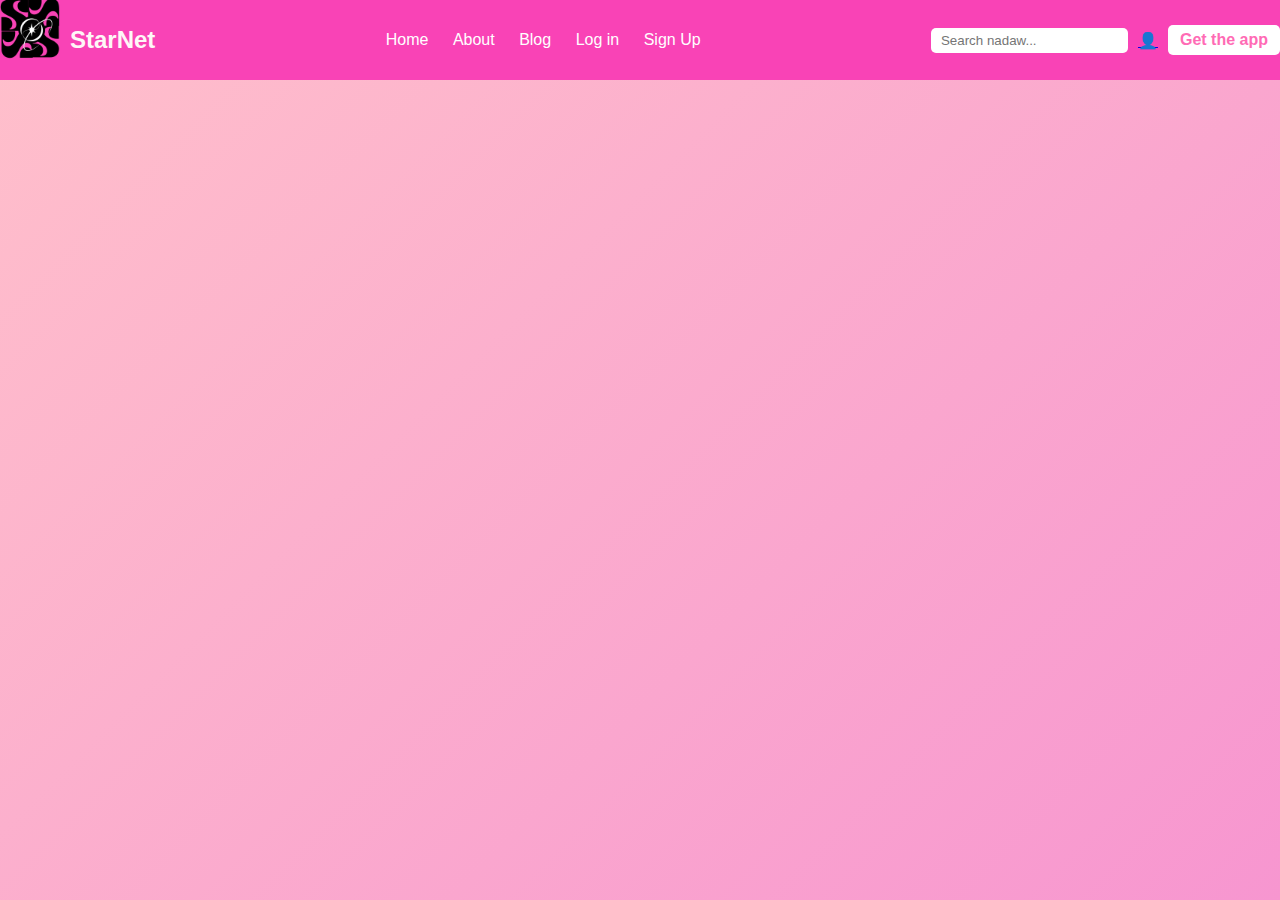
<file: index.html>
<!DOCTYPE html>
<html lang="en">
<head>
  <meta charset="UTF-8" />
  <meta name="viewport" content="width=device-width, initial-scale=1.0"/>
  <title>StarNet One Page</title>
  <link rel="stylesheet" href="style44ccmain.css" />
  <link href="https://fonts.googleapis.com/css2?family=Inter:wght@400;600&display=swap" rel="stylesheet">
</head>
<body>

  <!-- NAVIGATION BAR -->
  <nav class="navbar">
    <div class="logo-container">
      <img src="logo.vios.png" alt="StarNet Logo" class="logo" />
      <div class="nav-left">StarNet</div>
    </div>
    <div class="nav-links">
        <a href="index.html">Home</a>
        <a href="About us.html">About</a>
        <a href="BLOG ni.html">Blog</a>
        <a href="LOG-IN SA WEBISTE.html">Log in</a>
        <a href="SIGN UP.html">Sign Up</a>
    </div>
    <div class="nav-right">
      <input type="text" placeholder="Search nadaw..." />
      <a href="SIGN UP.html" class="account-icon" title="My Account">👤</a>
      <a href="SIGN UP ACTIVITY- VIOS.HTML" class="get-app-btn">Get the app</a>
    </div>
  </nav> 
<section id="home"></section>
<section id="about"></section>
<section id="blog"></section>
<section id="login"></section>
<section id="signup"></section>
 


</body>
</html>
</file>
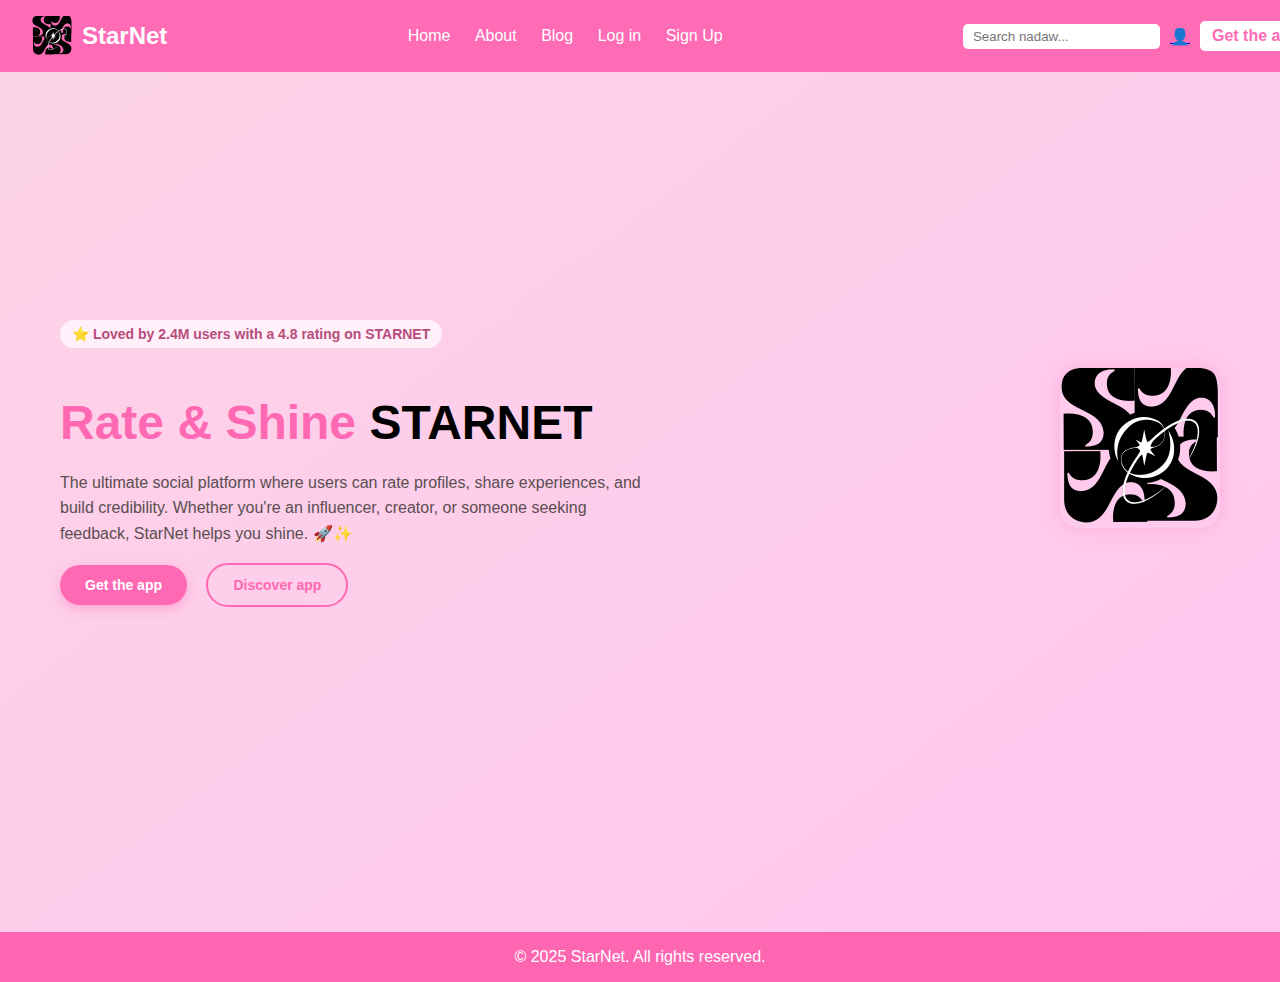
<file: HOME ni sya.html>
<!DOCTYPE html>
<html lang="en">
<head>
  <meta charset="UTF-8" />
  <meta name="viewport" content="width=device-width, initial-scale=1.0"/>
  <title>STARNET-byuz</title>
  <link rel="stylesheet" href="home44css.css" />
  <link href="https://fonts.googleapis.com/css2?family=Inter:wght@400;600&display=swap" rel="stylesheet">
</head>
<body>
    <!-- NAVIGATION BAR -->
    <nav class="navbar">
      <div class="logo-container">
        <img src="logo.vios.png" alt="StarNet Logo" class="logo" />
        <div class="nav-left">StarNet</div>
      </div>
      <div class="nav-links">
          <a href="HOME ni sya.html">Home</a>
          <a href="About us.html">About</a>
          <a href="BLOG ni.html">Blog</a>
          <a href="LOG-IN SA WEBISTE.html">Log in</a>
          <a href="SIGN UP.html">Sign Up</a>
      </div>
      <div class="nav-right">
        <input type="text" placeholder="Search nadaw..." />
        <a href="SIGN UPP.html" class="account-icon" title="My Account">👤</a>
        <a href="#app" class="get-app-btn">Get the app</a>
      </div>
    </nav> 
  <section id="home"> </section>
  <section id="about"></section>
  <section id="blog"></section>
  <section id="login"></section>
  <section id="signup"></section>

<!-- HOME SECTION -->
<section class="landing" id="home">
  <div class="text-section">
    <p class="users-tag">⭐ Loved by 2.4M users with a 4.8 rating on STARNET</p>
    <h1><span class="highlight">Rate & Shine</span> STARNET</h1>
    <p class="desc">
      The ultimate social platform where users can rate profiles, share experiences, and build credibility. Whether you're an influencer, creator, or someone seeking feedback, StarNet helps you shine. 🚀✨
    </p>
    <div class="buttons">
      <a href="#app" class="btn-filled">Get the app</a>
      <a href="#app" class="btn-outline">Discover app</a>
    </div>
  </div>
  <div class="image-section">
    <img src="logo.vios.png" alt="App Preview" />
  </div>
</section>
<!-- FOOTER -->
<footer>© 2025 StarNet. All rights reserved.</footer> 
</body>
</html>
</file>
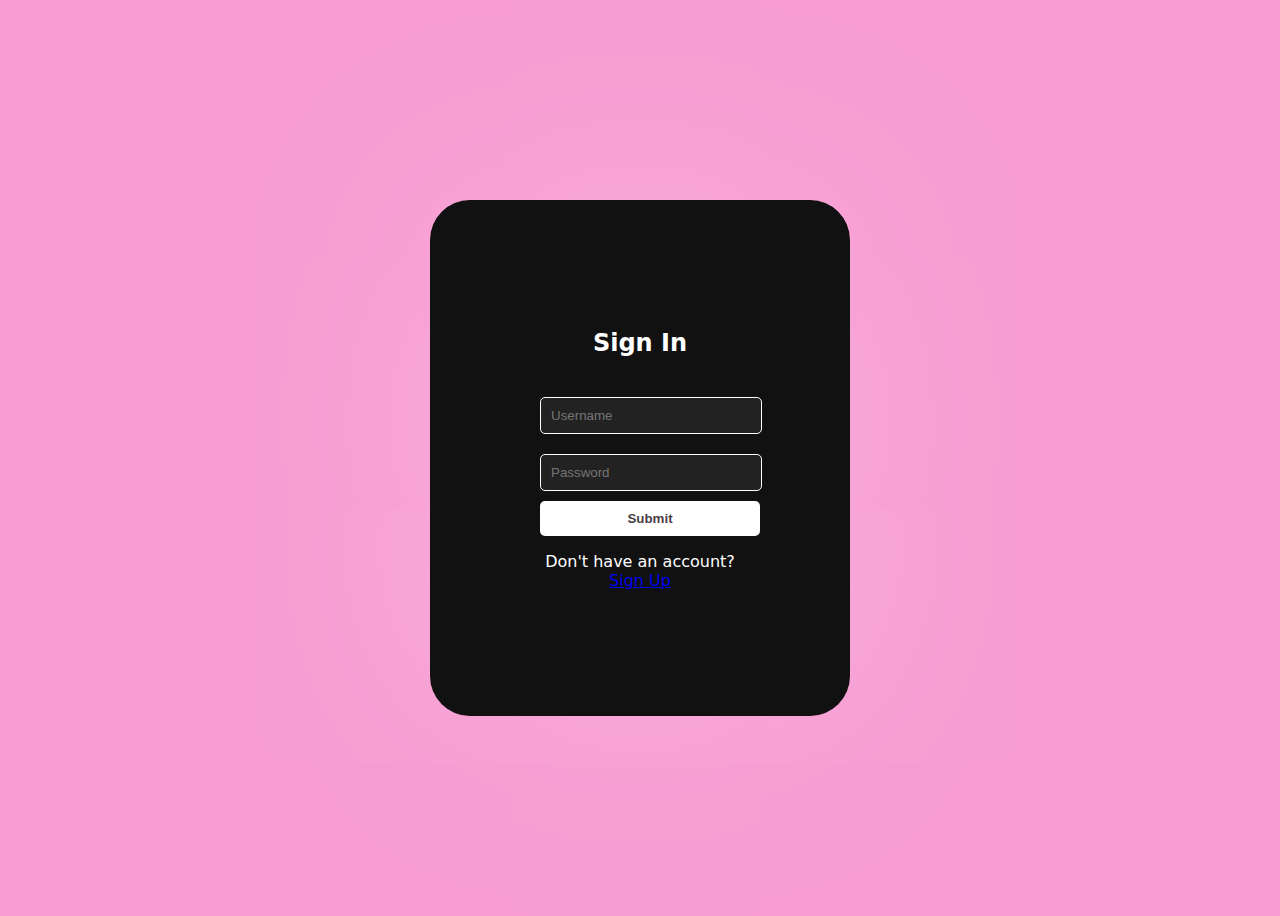
<file: SIGN UP ACTIVITY- VIOS.HTML>
<!DOCTYPE html><html lang="en">
<head>
    <meta charset="UTF-8">
    <meta name="viewport" content="width=device-width, initial-scale=1.0">
    <title>Sign In</title>
    <style>
        body {
            display: flex;
            justify-content: center;
            align-items: center;
            height: 100vh;
            background-color: #f796d0f4;
            color: #fff;
            font-family:system-ui, 'Segoe UI', Tahoma, Verdana, sans-serif;
        }
        .container {
            background: #111;
            padding: 110px;
            border-radius: 40px;
            box-shadow: 0 0 1000px rgba(260, 260, 260, 0.3);
            width: 200px;
            text-align: center;
        }
        .container h2 {
            margin-bottom: 30px;
        }
        .input-box {
            width: 100%;
            padding: 10px;
            margin: 10px 0;
            border: 1px solid #fff;
            background: #222;
            color: #fff;
            border-radius: 5px;
        }
        .btn {
            width: 110%;
            padding: 10px;
            background: #fff;
            color: #3d3239f4;
            border: none;
            border-radius: 5px;
            cursor: pointer;
            font-weight: bold;
            align-items: center;
        }
        .btn:hover {
            background: #ffffff;
        }
    </style>
</head>
<body>
    <div class="container">
        <h2>Sign In</h2>
        <input type="text" class="input-box" placeholder="Username">
        <input type="password" class="input-box" placeholder="Password">
        <button class="btn">Submit</button>
        <p class="signup-text">Don't have an account? <a href="#">Sign Up</a></p>
    </div>
</body>
</html>
</file>
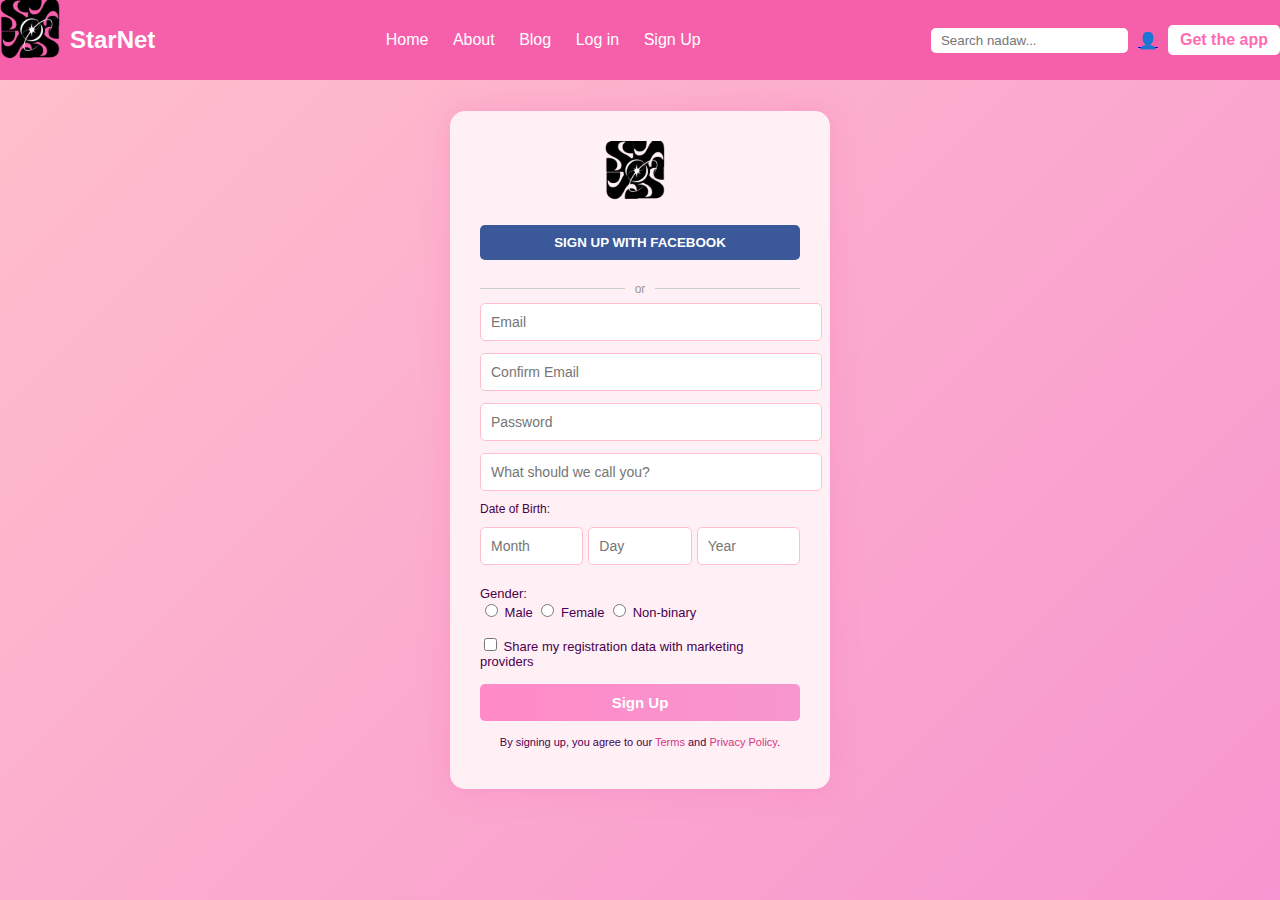
<file: SIGN UP.html>
<!DOCTYPE html>
<html lang="en">
<head>
  <meta charset="UTF-8">
  <meta name="viewport" content="width=device-width, initial-scale=1.0">
  <title>Sign Up - StarNet</title>
  <link rel="stylesheet" href="signup.css">
</head>
<body>
      <!-- NAVIGATION BAR -->
  <nav class="navbar">
    <div class="logo-container">
      <img src="logo.vios.png" alt="StarNet Logo" class="logo" />
      <div class="nav-left">StarNet</div>
    </div>
    <div class="nav-links">
        <a href="index.html">Home</a>
        <a href="About us.html">About</a>
        <a href="BLOG ni.html">Blog</a>
        <a href="LOG-IN SA WEBISTE.html">Log in</a>
        <a href="SIGN UP.html">Sign Up</a>
    </div>
    <div class="nav-right">
      <input type="text" placeholder="Search nadaw..." />
      <a href="SIGN UP.html" class="account-icon" title="My Account">👤</a>
      <a href="#app" class="get-app-btn">Get the app</a>
    </div>
  </nav> 
<section id="home"></section>
<section id="about"></section>
<section id="blog"></section>
<section id="login"></section>
<section id="signup"></section>

  <div class="container">
    <!-- Logo -->
    <img src="logo.vios.png" alt="Logo" class="logo">

    <a href="https://www.facebook.com" target="_blank">
      <button type="button" class="facebook-btn">SIGN UP WITH FACEBOOK</button>
    </a>

    <!-- Divider -->
    <div class="divider">
      <hr><span>or</span><hr>
    </div>

    <!-- Signup Form -->
    <form class="signup-form">
      <input type="email" placeholder="Email" required>
      <input type="email" placeholder="Confirm Email" required>
      <input type="password" placeholder="Password" required>
      <input type="text" placeholder="What should we call you?" required>

      <div class="dob">
        <label>Date of Birth:</label>
        <div class="dob-fields">
          <input type="text" placeholder="Month" required>
          <input type="text" placeholder="Day" required>
          <input type="text" placeholder="Year" required>
        </div>
      </div>

      <div class="gender">
        <label>Gender:</label><br>
        <label><input type="radio" name="gender"> Male</label>
        <label><input type="radio" name="gender"> Female</label>
        <label><input type="radio" name="gender"> Non-binary</label>
      </div>

      <div class="checkbox">
        <label><input type="checkbox"> Share my registration data with marketing providers</label>
      </div>

      <button type="submit" class="signup-btn">Sign Up</button>
    </form>

    <!-- Terms and Privacy -->
    <p class="terms">
      By signing up, you agree to our <a href="#">Terms</a> and <a href="#">Privacy Policy</a>.
    </p>
  </div>
  
</body>
</html>
</file>
<file: style44ccmain.css>
body {
    margin: 0;
    font-family: 'Inter', sans-serif;
    scroll-behavior: smooth;
  }
  
  .navbar {
    position: fixed;
    top: 0;
    width: 100%;
    background: hsl(322, 94%, 62%);
    display: flex;
    justify-content: space-between;
    align-items: center;
    padding: 0rem 0rem;
    z-index: 1000;
    color: rgb(254, 247, 247);
  }
  
  .logo-container {
    display: flex;
    align-items: center;
  }
  
  .logo {
    height: 40px;
    margin-right: 10px;
  }
  
  .nav-left {
    font-size: 1.5rem;
    font-weight: 600;
  }
  
  .nav-links a {
    margin: 0 10px;
    text-decoration: none;
    color: white;
    font-weight: 500;
  }
  
  .nav-links a:hover {
    color: #ffd1e6;
    border-bottom: 2px solid white;
  }
  
  .nav-right {
    display: flex;
    align-items: center;
    gap: 10px;
  }
  
  .nav-right input {
    padding: 5px 10px;
    border-radius: 5px;
    border: none;
  }
  
  .get-app-btn {
    padding: 6px 12px;
    background: white;
    color: hsl(330, 100%, 71%);
    border-radius: 5px;
    text-decoration: none;
    font-weight: bold;
  }
  
  .section {
    padding: 100px 20px;
    margin-top: 60px;
    min-height: 70vh;
    text-align: center;
    background: #fdf6fa;
    border-bottom: 1px solid #eee;
  }
  
  .auth-form {
    max-width: 400px;
    margin: auto;
    display: flex;
    flex-direction: column;
    gap: 15px;
  }
  
  .auth-form input, .auth-form button {
    padding: 10px;
    border-radius: 5px;
    border: 1px solid #ccc;
  }
  
  .auth-form button {
    background: hsl(330, 100%, 71%);
    color: white;
    border: none;
    font-weight: bold;
    cursor: pointer;
  }
  footer {
    background-color: #ff66b2;
    color: white;
    text-align: center;
    padding: 1rem;
    margin-top: 2rem;
    position: relative;
    bottom: 0;
  }

   this for home
  body {
    margin: 0;
    padding: 0;
    font-family: 'Segoe UI', Tahoma, Geneva, Verdana, sans-serif;
    background: linear-gradient(to bottom right, #fdd4e6, #ffc6f0);
    color: #4d2c3d;
  }
  
  .landing {
    display: flex;
    justify-content: space-between;
    align-items: center;
    padding: 60px;
    gap: 50px;
    min-height: 100vh;
    box-sizing: border-box;
  }
  
  .text-section {
    max-width: 600px;
  }
  
  .users-tag {
    font-size: 14px;
    background: #fff0fa;
    color: #b84d7c;
    padding: 6px 12px;
    border-radius: 30px;
    display: inline-block;
    margin-bottom: 15px;
    font-weight: 600;
  }
  
  h1 {
    font-size: 48px;
    color: #000000;
    margin-bottom: 20px;
  }
  
  .highlight {
    color: #ff69b4;
  }
  
  .desc {
    font-size: 16px;
    line-height: 1.6;
    color: #5a4e50;
    margin-bottom: 30px;
  }
  
  .buttons a {
    text-decoration: none;
    padding: 12px 25px;
    border-radius: 30px;
    font-weight: bold;
    font-size: 14px;
    transition: all 0.3s ease;
  }
  
  .btn-filled {
    background: #ff69b4;
    color: white;
    margin-right: 15px;
    box-shadow: 0 4px 12px rgba(255, 105, 180, 0.4);
  }
  
  .btn-filled:hover {
    background: #ff85c1;
  }
  
  .btn-outline {
    border: 2px solid #ff69b4;
    color: #ff69b4;
  }
  
  .btn-outline:hover {
    background: #ffe0ef;
  }
  
  .image-section img {
    max-width: 400px;
    border-radius: 20px;
    box-shadow: 0 0 20px rgba(255, 105, 180, 0.3);
  }
  
  @media (max-width: 768px) {
    .landing {
      flex-direction: column;
      text-align: center;
      padding: 40px 20px;
    }
  
    .image-section img {
      max-width: 100%;
    }
  }  
  aboout 
  .about {
    padding: 3rem 10%;
    text-align: center;
    background: #fecff2;
  }
  
  .about h2 {
    font-size: 2rem;
    margin-bottom: 1rem;
  }
  
  .about p {
    max-width: 700px;
    margin: 0 auto;
    color: #666; 

  } 
  blog 
  .blog {
    padding: 3rem 10%;
    background-color: #ffe6f7;
    text-align: center;
  }
  
  .blog h2 {
    font-size: 2rem;
    margin-bottom: 2rem;
  }
  
  .blog-container {
    display: flex;
    justify-content: center;
    gap: 2rem;
    flex-wrap: wrap;
  }
  
  .blog-card {
    background: rgb(249, 215, 236);
    border-radius: 10px;
    box-shadow: 0 5px 15px rgba(0,0,0,0.05);
    overflow: hidden;
    width: 300px;
    text-align: left;
    transition: transform 0.3s ease;
  }
  
  .blog-card:hover {
    transform: translateY(-5px);
  }
  
  .blog-card img {
    width: 100%;
    height: 180px;
    object-fit: cover;
  }
  
  .blog-card h3 {
    margin: 1rem;
    font-size: 1.2rem;
    color: #2c3e50;
  }
  
  .blog-card p {
    margin: 0 1rem 1rem 1rem;
    color: #555;
  }
  
  .blog-card a {
    display: block;
    margin: 0 1rem 1.5rem 1rem;
    text-decoration: none;
    color: hsl(0, 87%, 53%);
    font-weight: 600;
  }
  
  .blog-card a:hover {
    text-decoration: underline;
  }
    

/* login.css */
body {
    margin: 0;
    font-family: 'Inter', sans-serif;
    background: linear-gradient(180deg, #e919b1 0%, #c364e3 100%);
    height: 100vh;
    display: flex;
    justify-content: center;
    align-items: center;
    overflow: hidden;
  }
  
  .login-container {
    position: relative;
    width: 100%;
    max-width: 400px;
    padding: 2rem;
    background: rgba(248, 104, 219, 0.05);
    border-radius: 20px;
    backdrop-filter: blur(15px);
    box-shadow: 0 0 20px rgba(255, 0, 128, 0.4);
    text-align: center;
    color: #fff;
  }
  
  .logo {
    width: 60px;
    margin-bottom: 1rem;
  }
  
  h2 {
    margin-bottom: 0.5rem;
  }
  
  .login-form {
    display: flex;
    flex-direction: column;
    gap: 1rem;
    margin-top: 1.5rem;
  }
  
  .login-form input {
    padding: 0.8rem 1rem;
    border-radius: 10px;
    border: none;
    background: rgba(255, 255, 255, 0.1);
    color: white;
  }
  
  .login-form input::placeholder {
    color: #bbb;
  }
  
  button {
    padding: 0.8rem;
    border-radius: 10px;
    border: none;
    background: linear-gradient(90deg, #ff5ec4, #ff70a6);
    color: white;
    font-weight: bold;
    cursor: pointer;
    transition: background 0.3s ease;
  }
  
  button:hover {
    background: linear-gradient(90deg, #ff70a6, #ff5ec4);
  }
  
  .social-login {
    margin-top: 2rem;
  }
  
  .social-icons {
    display: flex;
    justify-content: center;
    gap: 1rem;
    margin-top: 1rem;
  }
  
  .social-icons img {
    width: 32px;
    height: 32px;
    cursor: pointer;
    filter: brightness(1.5);
  }
  .login-container, .signup-container {
    max-width: 500px;
    margin: 0 auto;
    padding: 2rem;
    background: #fb55b3;
    border-radius: 10px;
  }
  
  footer {
    background-color: #ff66b2;
    color: white;
    text-align: center;
    padding: 1rem;
    margin-top: 2rem;
    position: relative;
    bottom: 0;
  }
  body {
    margin: 0;
    padding: 0rem;
    min-height: 50vh;
    display: flex;
    justify-content: center;
    align-items: center;
    background: linear-gradient(135deg, #ffc0cb, #f796d0);
    font-family: 'Segoe UI', Tahoma, Geneva, Verdana, sans-serif;
    color: #fff;
}

.container {
  background: #fff0f5;
  padding: 30px;
  border-radius: 15px;
  box-shadow: 0 0 30px rgba(255, 105, 180, 0.3);
  width: 320px;
  text-align: center;
  color: #4a004e;
}

.logo {
  width: 60px;
  height: auto;
  margin-bottom: 20px;
}

.facebook-btn {
  width: 100%;
  padding: 10px;
  margin-bottom: 20px;
  background: #3b5998;
  color: white;
  font-weight: bold;
  border: none;
  border-radius: 5px;
  cursor: pointer;
}

.divider {
  display: flex;
  align-items: center;
  margin: 20px 0;
  color: #999;
}
.divider hr {
  flex: 1;
  border: none;
  height: 1px;
  background-color: #ccc;
}
.divider span {
  padding: 0 10px;
  font-size: 12px;
}

.signup-form input[type="email"],
.signup-form input[type="password"],
.signup-form input[type="text"] {
  width: 100%;
  padding: 10px;
  margin: 6px 0;
  border: 1px solid #ffc0cb;
  background: #fff;
  color: #4a004e;
  border-radius: 5px;
  font-size: 14px;
}

.dob {
  text-align: left;
  margin-top: 10px;
  font-size: 14px;
}

.dob-fields {
  display: flex;
  justify-content: space-between;
  gap: 5px;
  margin-top: 5px;
}

.dob-fields input {
  width: 30%;
  padding: 8px;
  background: #fff;
  color: #4a004e;
  border: 1px solid #ffc0cb;
  border-radius: 5px;
}

.gender, .checkbox {
  text-align: left;
  margin-top: 15px;
  font-size: 13px;
  color: #4a004e;
}

.signup-btn {
  width: 100%;
  padding: 10px;
  background: linear-gradient(to right, #ff8ac7, #f796d0);
  color: white;
  border: none;
  border-radius: 5px;
  cursor: pointer;
  font-weight: bold;
  margin-top: 15px;
  font-size: 15px;
  transition: background 0.3s ease;
}

.signup-btn:hover {
  background: linear-gradient(to right, #ff6fb0, #f27ca6);
}

.terms {
  margin-top: 15px;
  font-size: 11px;
  color: #4a004e;
}

.terms a {
  color: #d63384;
  text-decoration: none;
}
.terms a:hover {
  text-decoration: underline;
}
</file>
<file: home44css.css>
body {
    margin: 0;
    font-family: 'Inter', sans-serif;
    scroll-behavior: smooth;
  }
  
  .navbar {
    position: fixed;
    top: 0;
    width: 100%;
    background: hsl(330, 100%, 71%);
    display: flex;
    justify-content: space-between;
    align-items: center;
    padding: 1rem 2rem;
    z-index: 1000;
    color: white;
  }
  
  .logo-container {
    display: flex;
    align-items: center;
  }
  
  .logo {
    height: 40px;
    margin-right: 10px;
  }
  
  .nav-left {
    font-size: 1.5rem;
    font-weight: 600;
  }
  
  .nav-links a {
    margin: 0 10px;
    text-decoration: none;
    color: white;
    font-weight: 500;
  }
  
  .nav-links a:hover {
    color: #ffd1e6;
    border-bottom: 2px solid white;
  }
  
  .nav-right {
    display: flex;
    align-items: center;
    gap: 10px;
  }
  
  .nav-right input {
    padding: 5px 10px;
    border-radius: 5px;
    border: none;
  }
  
  .get-app-btn {
    padding: 6px 12px;
    background: white;
    color: hsl(330, 100%, 71%);
    border-radius: 5px;
    text-decoration: none;
    font-weight: bold;
  }
  
  .section {
    padding: 100px 20px;
    margin-top: 60px;
    min-height: 100vh;
    text-align: center;
    background: #fdf6fa;
    border-bottom: 1px solid #eee;
  }
  
  .auth-form {
    max-width: 400px;
    margin: auto;
    display: flex;
    flex-direction: column;
    gap: 15px;
  }
  
  .auth-form input, .auth-form button {
    padding: 10px;
    border-radius: 5px;
    border: 1px solid #ccc;
  }
  
  .auth-form button {
    background: hsl(330, 100%, 71%);
    color: white;
    border: none;
    font-weight: bold;
    cursor: pointer;
  }
  
  footer {
    text-align: center;
    padding: 1rem;
    background: hsl(330, 100%, 71%);
    color: white;
  }

body {
    margin: 0;
    padding: 0;
    font-family: 'Segoe UI', Tahoma, Geneva, Verdana, sans-serif;
    background: linear-gradient(to bottom right, #fdd4e6, #ffc6f0);
    color: #4d2c3d;
  }
  
  .landing {
    display: flex;
    justify-content: space-between;
    align-items: center;
    padding: 60px;
    gap: 50px;
    min-height: 100vh;
    box-sizing: border-box;
  }
  
  .text-section {
    max-width: 600px;
  }
  
  .users-tag {
    font-size: 14px;
    background: #fff0fa;
    color: #b84d7c;
    padding: 6px 12px;
    border-radius: 30px;
    display: inline-block;
    margin-bottom: 15px;
    font-weight: 600;
  }
  
  h1 {
    font-size: 48px;
    color: #000000;
    margin-bottom: 20px;
  }
  
  .highlight {
    color: #ff69b4;
  }
  
  .desc {
    font-size: 16px;
    line-height: 1.6;
    color: #5a4e50;
    margin-bottom: 30px;
  }
  
  .buttons a {
    text-decoration: none;
    padding: 12px 25px;
    border-radius: 30px;
    font-weight: bold;
    font-size: 14px;
    transition: all 0.3s ease;
  }
  
  .btn-filled {
    background: #ff69b4;
    color: white;
    margin-right: 15px;
    box-shadow: 0 4px 12px rgba(255, 105, 180, 0.4);
  }
  
  .btn-filled:hover {
    background: #ff85c1;
  }
  
  .btn-outline {
    border: 2px solid #ff69b4;
    color: #ff69b4;
  }
  
  .btn-outline:hover {
    background: #ffe0ef;
  }
  
  .image-section img {
    max-width: 400px;
    border-radius: 20px;
    box-shadow: 0 0 20px rgba(255, 105, 180, 0.3);
  }
  
  @media (max-width: 768px) {
    .landing {
      flex-direction: column;
      text-align: center;
      padding: 40px 20px;
    }
  
    .image-section img {
      max-width: 100%;
    }
  }
  footer {
    background-color: #ff66b2;
    color: white;
    text-align: center;
    padding: 1rem;
    margin-top: 2rem;
    position: relative;
    bottom: 0;
  }
</file>
<file: signup.css>
body {
  margin: 0;
  font-family: 'Inter', sans-serif;
  scroll-behavior: smooth;
}

.navbar {
  position: fixed;
  top: 0;
  width: 100%;
  background: hsl(330, 89%, 67%);
  display: flex;
  justify-content: space-between;
  align-items: center;
  padding: 0.0rem 0.0rem;
  z-index: 1000;
  color: white;
}

.logo-container {
  display: flex;
  align-items: center;
}

.logo {
  height: 40px;
  margin-right: 10px;
}

.nav-left {
  font-size: 1.5rem;
  font-weight: 600;
}

.nav-links a {
  margin: 0 10px;
  text-decoration: none;
  color: white;
  font-weight: 500;
}

.nav-links a:hover {
  color: #ffd1e6;
  border-bottom: 2px solid white;
}

.nav-right {
  display: flex;
  align-items: center;
  gap: 10px;
}

.nav-right input {
  padding: 5px 10px;
  border-radius: 5px;
  border: none;
}

.get-app-btn {
  padding: 6px 12px;
  background: white;
  color: hsl(330, 100%, 71%);
  border-radius: 5px;
  text-decoration: none;
  font-weight: bold;
}

.section {
  padding: 100px 20px;
  margin-top: 60px;
  min-height: 100vh;
  text-align: center;
  background: #fdf6fa;
  border-bottom: 1px solid #eee;
}

.auth-form {
  max-width: 400px;
  margin: auto;
  display: flex;
  flex-direction: column;
  gap: 15px;
}

.auth-form input, .auth-form button {
  padding: 10px;
  border-radius: 5px;
  border: 1px solid #ccc;
}

.auth-form button {
  background: hsl(330, 100%, 71%);
  color: white;
  border: none;
  font-weight: bold;
  cursor: pointer;
}

body {
    margin: 0;
    padding: 0;
    min-height: 100vh;
    display: flex;
    justify-content: center;
    align-items: center;
    background: linear-gradient(135deg, #ffc0cb, #f796d0);
    font-family: 'Segoe UI', Tahoma, Geneva, Verdana, sans-serif;
    color: #fff8f8;
}

.container {
  background: #fff0f5;
  padding: 30px;
  border-radius: 15px;
  box-shadow: 0 0 30px rgba(255, 105, 180, 0.3);
  width: 320px;
  text-align: center;
  color: #4a004e;
}

.logo {
  width: 60px;
  height: auto;
  margin-bottom: 20px;
}

.facebook-btn {
  width: 100%;
  padding: 10px;
  margin-bottom: 20px;
  background: #3b5998;
  color: white;
  font-weight: bold;
  border: none;
  border-radius: 5px;
  cursor: pointer;
}

.divider {
  display: flex;
  align-items: center;
  margin: 0px 0px;
  color: #999; 
  padding: 0rem ;
}
.divider hr {
  flex: 1;
  border: none;
  height: 1px;
  background-color: #ccc;
}
.divider span {
  padding: 0 10px;
  font-size: 12px;
}

.signup-form input[type="email"],
.signup-form input[type="password"],
.signup-form input[type="text"] {
  width: 100%;
  padding: 10px;
  margin: 6px 0;
  border: 1px solid #ffc0cb;
  background: #fff;
  color: #4a004e;
  border-radius: 5px;
  font-size: 14px;
}

.dob {
  text-align: left;
  margin-top: 5px;
  font-size: 12px;
}

.dob-fields {
  display: flex;
  justify-content: space-between;
  gap: 5px;
  margin-top: 5px;
}

.dob-fields input {
  width: 30%;
  padding: 8px;
  background: #fff;
  color: #4a004e;
  border: 1px solid #ffc0cb;
  border-radius: 5px;
}

.gender, .checkbox {
  text-align: left;
  margin-top: 15px;
  font-size: 13px;
  color: #4a004e;
}

.signup-btn {
  width: 100%;
  padding: 10px;
  background: linear-gradient(to right, #ff8ac7, #f796d0);
  color: white;
  border: none;
  border-radius: 5px;
  cursor: pointer;
  font-weight: bold;
  margin-top: 15px;
  font-size: 15px;
  transition: background 0.3s ease;
}

.signup-btn:hover {
  background: linear-gradient(to right, #ff6fb0, #f27ca6);
}

.terms {
  margin-top: 15px;
  font-size: 11px;
  color: #4a004e;
}

.terms a {
  color: #d63384;
  text-decoration: none;
}
.terms a:hover {
  text-decoration: underline;
}
</file>
